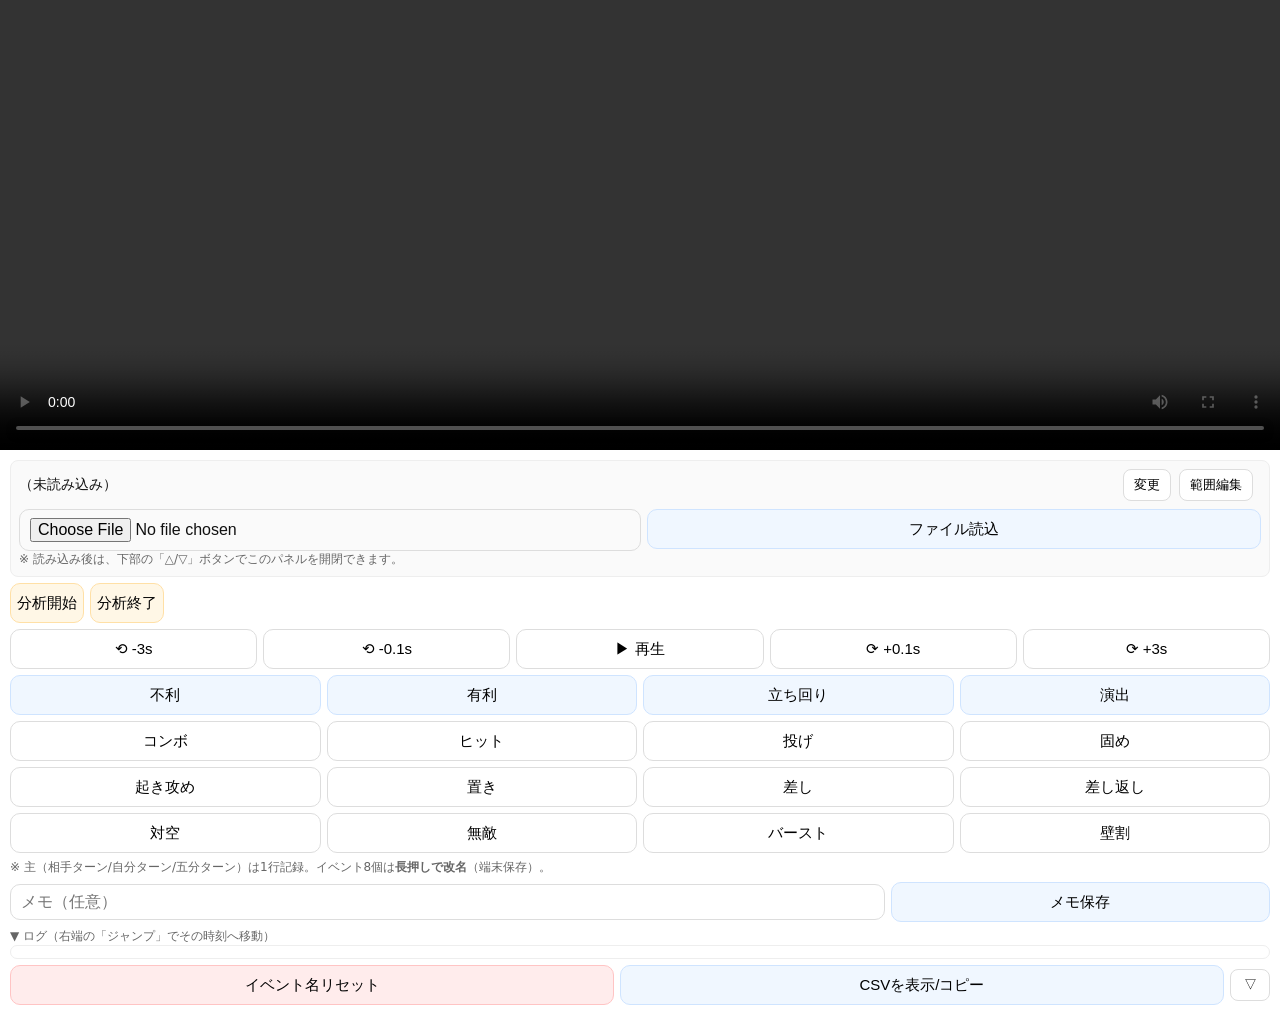
<file: index.html>
<!DOCTYPE html>
<html lang="ja">
<head>
  <meta charset="UTF-8" />
  <meta name="viewport" content="width=device-width, initial-scale=1" />
  <title>FG Video Notes (Local / Compact v5)</title>
  <link rel="stylesheet" href="style.css">
</head>
<body>

  <!-- 上：動画（sticky） -->
  <div id="player-wrap">
    <video id="videoEl" playsinline controls></video>
  </div>

  <main>
    <!-- ▼ 詳細パネル（初期：表示） → 読込後は自動で閉じる（下の△/▽で再開閉） -->
    <div id="detailPanel" class="row">
      <div id="detailHeader">
        <div id="fileName">（未読み込み）</div>
        <button id="changeBtn" class="small">変更</button>
        <button id="rangeEditBtn" class="small" title="分析範囲を再編集">範囲編集</button>
        <div id="rangeText" class="muted" aria-live="polite"></div>
      </div>
      <!-- 初期表示：ファイル選択＆読込ボタン -->
      <div id="fileExpanded">
        <div class="toolbar">
          <input id="fileInput" type="file" accept="video/*" />
          <button id="loadLocalBtn" class="primary">ファイル読込</button>
        </div>
        <div class="hint">※ 読み込み後は、下部の「△/▽」ボタンでこのパネルを開閉できます。</div>
      </div>
    </div>

    <!-- ▼ 範囲（開始/終了）：初期から両方表示／両markで非表示 -->
    <div id="rangeButtons" class="row">
      <div class="toolbar">
        <button id="setStartBtn" class="warn">分析開始</button>
        <button id="setEndBtn" class="warn">分析終了</button>
      </div>
    </div>

    <!-- ▼ 再生・シーク（常時）：-5s｜再生/停止｜+5s -->
    <div id="playerControls" class="row">
      <button id="back3Btn">⟲ -3s</button>
      <button id="back01Btn">⟲ -0.1s</button>
      <button id="togglePlayBtn">▶︎ 再生</button>
      <button id="fwd01Btn">⟳ +0.1s</button>
      <button id="fwd3Btn">⟳ +3s</button>
    </div>

    <!-- ▼ 主（排他・1行記録） -->
    <div id="primaryGrid" class="row"></div>

    <!-- ▼ 瞬間イベント（4×2=8） -->
    <div id="eventGrid" class="row"></div>
    <div class="row hint">※ 主（相手ターン/自分ターン/五分ターン）は1行記録。イベント8個は<strong>長押しで改名</strong>（端末保存）。</div>

    <!-- ▼ 任意メモ（横：入力=7 / 保存=3） -->
    <div id="memoRow" class="row">
      <input id="memoInput" type="text" placeholder="メモ（任意）" />
      <button id="saveMemoBtn" class="primary">メモ保存</button>
    </div>

    <!-- ▼ ログ一覧 -->
    <div class="row">
      <div class="hint">▼ ログ（右端の「ジャンプ」でその時刻へ移動）</div>
      <div id="logList"></div>
    </div>

    <!-- ▼ 下部アクション（左：リセット／中：CSV／右：詳細トグル） -->
    <div id="bottomActions" class="row">
      <button id="resetLabelsBtn" class="danger">イベント名リセット</button>
      <button id="openCsvBtn" class="primary">CSVを表示/コピー</button>
      <button id="toggleDetailBtn" class="small" title="詳細パネルの開閉">▽</button>
    </div>
  </main>

  <!-- CSVモーダル（復旧版） -->
  <div id="csvModal" class="modal-backdrop" style="display:none;">
    <div class="modal">
      <div class="modal-header">
        <strong>コピー用CSV</strong>
        <button id="closeCsvBtn" class="close-btn">閉じる</button>
      </div>
      <div class="modal-body">
        <textarea id="csvBox" readonly></textarea>
      </div>
      <div class="modal-footer">
        <button id="copyCsvBtn" class="primary close-btn">CSVをコピー</button>
        <button id="moveCSVpngBtn" class="primary close-btn" onclick="location.href='timeline.html'">画像作成</button>
      </div>
    </div>
  </div>

  <script src="app.js"></script>
</body>

</html>
</file>
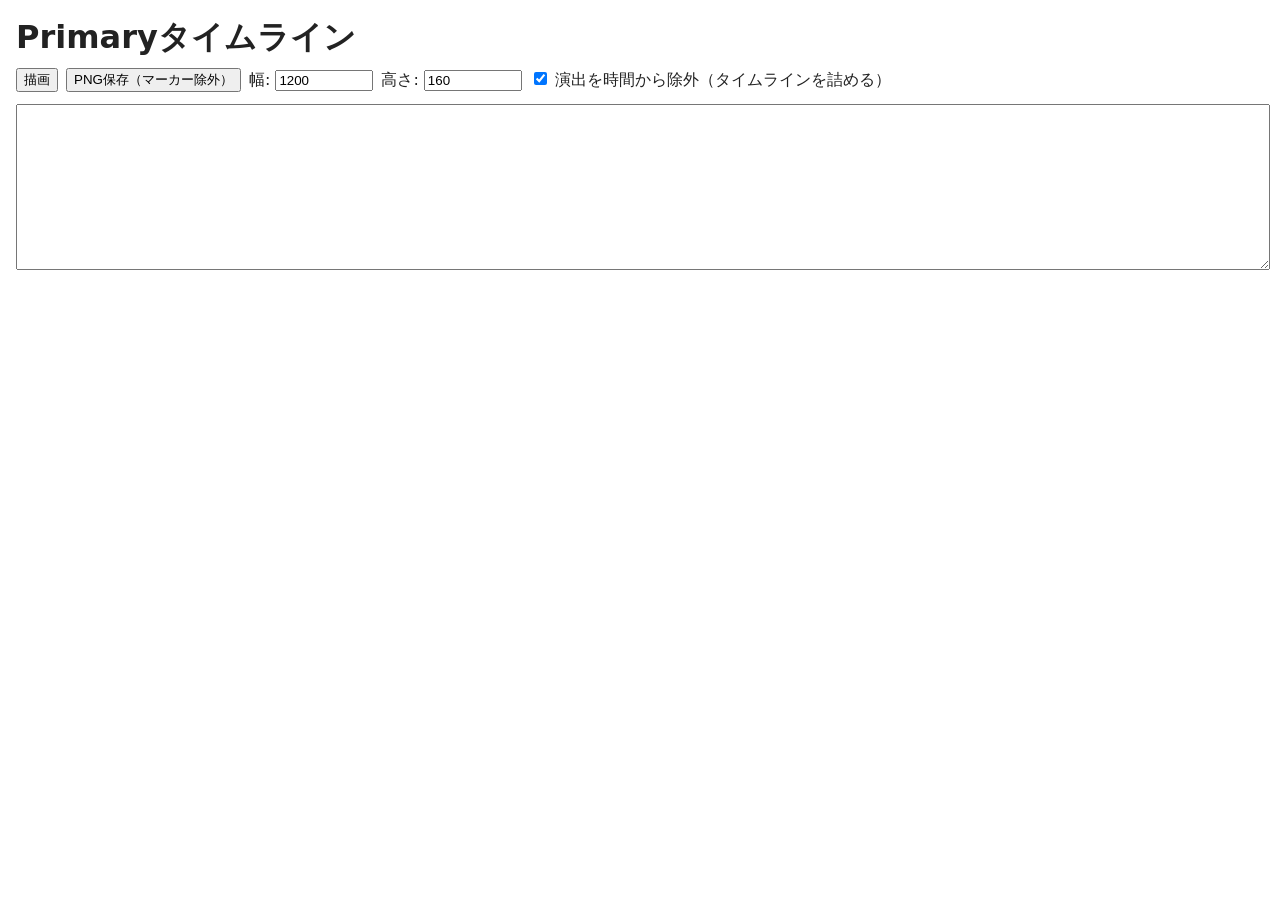
<file: timeline.html>
<!doctype html>
<html lang="ja">
<head>
<meta charset="utf-8" />
<meta name="viewport" content="width=device-width,initial-scale=1" />
<title>Primaryタイムライン（プレビュー＝マーカー表示／PNG＝マーカー除外／開区間）</title>
<style>
  body { font-family: system-ui, "Segoe UI", sans-serif; margin: 16px; color: #222; }
  textarea { width: 100%; height: 160px; font-family: ui-monospace, SFMono-Regular, Menlo, Consolas, "Liberation Mono", monospace; }
  .controls { display: flex; gap: 8px; align-items: center; flex-wrap: wrap; margin: 8px 0 12px; }
  canvas { border: none; display: block; max-width: 100%; background: transparent; }
  .panel { margin-top: 8px; padding: 8px 10px; background: #f6f8fa; border: 1px solid #e5e7eb; border-radius: 6px; user-select: text; display: none; }
  .panel code, .panel pre { font-size: 13px; white-space: pre-wrap; }
  label { user-select: none; }
</style>
</head>
<body>
<h1 style="margin:0 0 8px 0;">Primaryタイムライン</h1>

<div class="controls">
  <button id="drawBtn">描画</button>
  <button id="saveBtn">PNG保存（マーカー除外）</button>
  <label>幅: <input id="widthInput" type="number" value="1200" style="width:90px"></label>
  <label>高さ: <input id="heightInput" type="number" value="160" style="width:90px"></label>
  <!-- 初期ON -->
  <label><input id="excludeCinematics" type="checkbox" checked /> 演出を時間から除外（タイムラインを詰める）</label>
</div>

<!-- 初期はCSV空 -->
<textarea id="csvInput"></textarea>

<canvas id="timelineCanvas" width="1200" height="160"></canvas>

<!-- ％はCanvas外に表示（画像には含まれない） -->
<div id="percentPanel" class="panel">
  <strong>割合:</strong> <code id="percentText"></code>
</div>

<!-- イベント一覧（Canvas外：画像には含まれない／コピペ可） -->
<div id="eventPanel" class="panel">
  <strong>イベント一覧（演出除外に連動・上側）:</strong>
  <pre id="eventList"></pre>
</div>

<!-- ダメージ一覧（Canvas外：画像には含まれない／コピペ可） -->
<div id="damagePanel" class="panel">
  <strong>ダメージ一覧（演出除外に連動・下側）:</strong>
  <pre id="damageList"></pre>
</div>

<script>
// ===== 設定 =====
const COLORS_BASE = {
  "有利": "#d3f5d3",      // 淡い緑（帯）
  "不利": "#f7d5d5",      // 淡い赤
  "立ち回り": "#cfcfcf",  // 灰
  "演出": "#000000"       // 黒
};
const COLORS_DAMAGE_OVERLAY = {
  "有利": "rgba(46, 204, 113, 0.85)", // 濃い緑
  "不利": "rgba(231, 76, 60, 0.85)"   // 濃い赤
};
const INSTANT_STROKE = {
  "有利": "#2ecc71",
  "不利": "#e74c3c",
  "その他": "rgba(255,255,255,0.8)"
};

const BORDER_COLOR = "#ffffff";
const BORDER_WIDTH = 3; // 白枠の太さ

// タイムラインのみ：余白ゼロ。帯はキャンバス全面の高さ。
const BAND = { y: 0, height: null }; // height は描画時に canvas.height を設定

// マーカー（プレビューのみ表示）
const EVENT_GLYPH_TOP = "●";   // 上側：event/memo（統一）
const DAMAGE_GLYPH_BOTTOM = "○"; // 下側：damage（統一）

// ===== ユーティリティ =====
function parseCSV(text) {
  const t = (text || "").trim();
  if (!t) return [];
  const lines = t.replace(/\r\n/g, "\n").replace(/\r/g, "\n").split("\n");
  if (lines.length === 0) return [];
  const header = lines[0].replace(/^\uFEFF/, "").split(",").map(h => h.trim());
  const dataLines = lines.length > 1 ? lines.slice(1) : [];
  return dataLines.filter(Boolean).map(line => {
    const cols = line.split(",");
    const row = {};
    header.forEach((h, i) => row[h] = (cols[i] ?? "").trim());
    if (row.TSec) row.TSec = parseFloat(row.TSec);
    if (!row.TSec && row.THMS) row.TSec = hmsToSec(row.THMS);
    return row;
  });
}
function hmsToSec(hms) {
  const parts = (hms || "").split(":").map(Number);
  if (parts.length === 3) return parts[0]*3600 + parts[1]*60 + parts[2];
  if (parts.length === 2) return parts[0]*60 + parts[1];
  return Number(hms) || 0;
}
function secToLabel(t) {
  const m = Math.floor(t / 60);
  const s = t - m*60;
  return `${String(m).padStart(2,"0")}:${s.toFixed(3).padStart(6,"0")}`;
}
function crispFloor(val) { return Math.floor(val); }
function crispCeil(val)  { return Math.ceil(val); }

// ===== データ整形 =====
function buildPrimarySegments(rows) {
  const startRow = rows.find(r => r.Kind === "mark" && r.Label === "分析開始");
  const endRow   = rows.find(r => r.Kind === "mark" && r.Label === "分析終了");
  if (!startRow || !endRow) return { segments: [], start: null, end: null };

  const start = startRow.TSec;
  const end   = endRow.TSec;
  const primaries = rows
    .filter(r => r.Kind === "primary")
    .sort((a,b) => a.TSec - b.TSec)
    .map(r => ({ t: r.TSec, label: r.Label }));

  if (primaries.length === 0) {
    return { segments: [{ start, end, label: "立ち回り" }], start, end };
  }

  const segs = [];
  if (start < primaries[0].t) segs.push({ start, end: primaries[0].t, label: "立ち回り" });
  for (let i = 0; i < primaries.length - 1; i++) {
    const a = primaries[i], b = primaries[i+1];
    segs.push({ start: a.t, end: b.t, label: a.label });
  }
  const last = primaries[primaries.length - 1];
  if (last.t < end) segs.push({ start: last.t, end, label: last.label });
  return { segments: segs.filter(s => s.end > s.start), start, end };
}

function buildDamage(rows) {
  const combos = [];
  const stack = [];
  const instants = [];
  const damages = rows.filter(r => r.Kind === "damage").sort((a,b) => a.TSec - b.TSec);
  for (const r of damages) {
    if (r.Label === "コンボ開始") stack.push(r.TSec);
    else if (r.Label === "コンボ終了") {
      const s = stack.pop();
      if (s != null && r.TSec > s) combos.push({ start: s, end: r.TSec });
    } else if (r.Label === "投げ" || r.Label === "ヒット") {
      instants.push(r.TSec);
    }
  }
  return { combos, instants };
}

// damage マーカー（瞬間＋開始/終了）
function buildDamageMarkers(rows) {
  const markers = [];
  const damages = rows.filter(r => r.Kind === "damage").sort((a,b) => a.TSec - b.TSec);
  for (const r of damages) {
    if (!r.TSec && !r.THMS) continue;
    const t = r.TSec || hmsToSec(r.THMS);
    if (r.Label === "投げ" || r.Label === "ヒット") {
      markers.push({ t, label: r.Label, kind: "instant" });
    } else if (r.Label === "コンボ開始") {
      markers.push({ t, label: r.Label, kind: "combo-start" });
    } else if (r.Label === "コンボ終了") {
      markers.push({ t, label: r.Label, kind: "combo-end" });
    }
  }
  return markers;
}

function getLabelAtTime(segments, t) {
  const s = segments.find(seg => t >= seg.start && t < seg.end);
  return s?.label ?? segments[segments.length - 1]?.label;
}

// ===== 演出時間の除外（圧縮）ユーティリティ =====
function mergeIntervals(intervals) {
  if (intervals.length === 0) return [];
  intervals.sort((a,b) => a.start - b.start);
  const merged = [intervals[0]];
  for (let i = 1; i < intervals.length; i++) {
    const prev = merged[merged.length - 1];
    const cur = intervals[i];
    if (cur.start <= prev.end) prev.end = Math.max(prev.end, cur.end);
    else merged.push({ start: cur.start, end: cur.end });
  }
  return merged;
}

// ★ ここが変更点：内部のみ除外（開区間） => start < t && t < end
function isExcluded(t, excluded) {
  for (const iv of excluded) {
    if (t > iv.start && t < iv.end) return true; // 境界は可視
  }
  return false;
}

// 除外区間を引いた可視部分を返す（境界は残すポリシーに整合）
function subtractIntervals(s, e, excluded) {
  let parts = [];
  let cur = s;
  for (const iv of excluded) {
    if (iv.end <= cur) continue;       // 完全に前
    if (iv.start >= e) break;          // 完全に後
    // [cur, iv.start] まで可視（iv.start ちょうどは可視側に残す）
    if (iv.start > cur) parts.push({ start: cur, end: Math.min(iv.start, e) });
    // 次は iv.end から再開（iv.end ちょうどは可視）
    cur = Math.max(cur, iv.end);
    if (cur >= e) break;
  }
  if (cur < e) parts.push({ start: cur, end: e });
  return parts;
}

function removedBefore(t, excluded) {
  // t より前に実際に「内部」だけ削れた累積量を返す
  let sum = 0;
  for (const iv of excluded) {
    if (t <= iv.start) break;
    sum += Math.max(0, Math.min(t, iv.end) - Math.max(iv.start, -Infinity));
    if (t < iv.end) break;
  }
  return sum;
}

function makeTimeToX(start, end, plotL, plotR, excluded, excludeOn) {
  const usableW = plotR - plotL;
  if (!excludeOn || excluded.length === 0) {
    return (t) => plotL + ((t - start) / (end - start)) * usableW;
  } else {
    const totalExcluded = excluded.reduce((acc, iv) => acc + (iv.end - iv.start), 0);
    const visibleTotal = Math.max(1e-9, (end - start) - totalExcluded);
    return (t) => {
      const tClamped = Math.max(start, Math.min(end, t));
      const removed = removedBefore(tClamped, excluded);
      const compressed = (tClamped - start) - removed;
      return plotL + (compressed / visibleTotal) * usableW;
    };
  }
}

// ===== ％計算（Canvas外の表示用） =====
function calcPercentages(segments, excludeCinematics, cinematicIntervals) {
  const labelsAll = ["有利", "不利", "立ち回り", "演出"];
  const includeLabels = excludeCinematics ? ["有利", "不利", "立ち回り"] : labelsAll;

  const durations = Object.fromEntries(includeLabels.map(l => [l, 0]));
  for (const seg of segments) {
    if (!includeLabels.includes(seg.label)) continue;
    const parts = excludeCinematics
      ? subtractIntervals(seg.start, seg.end, cinematicIntervals)
      : [{ start: seg.start, end: seg.end }];
    for (const p of parts) durations[seg.label] += Math.max(0, p.end - p.start);
  }

  const total = Object.values(durations).reduce((a,b) => a + b, 0);
  const percent = Object.fromEntries(includeLabels.map(l => [l, total > 0 ? (durations[l]/total)*100 : 0]));
  return { durations, percent, total };
}
function formatPct(x) { return `${x.toFixed(1)}%`; }

// ===== マーカー重なり回避（水平オフセット） =====
function assignOffsets(items, timeToX) {
  const thresholdPx = 2; // 2px 未満は同一とみなす
  const offsets = [-12, -6, 0, 6, 12, 18, -18]; // ローテーション
  const groups = [];
  for (let i = 0; i < items.length; i++) {
    const e = items[i];
    const x = timeToX(e.t);
    let group = groups.find(g => Math.abs(g.x - x) < thresholdPx);
    if (!group) {
      group = { x, members: [] };
      groups.push(group);
    }
    group.members.push({ idx: i, x });
  }
  const result = new Array(items.length).fill(0);
  for (const g of groups) {
    g.members.forEach((m, i) => result[m.idx] = offsets[i % offsets.length]);
  }
  return result;
}

// ===== 描画（タイムラインのみ・背景透過＋白枠＋マーカー） =====
// showMarkers: true = プレビューでマーカー表示 / false = PNG保存時は一切非表示
function drawTimeline(canvas, segments, damage, allEvents, damageMarkers, start, end, excludeCinematics, showMarkers = true) {
  const ctx = canvas.getContext("2d");
  // 背景は塗らない（透明維持）
  ctx.clearRect(0,0,canvas.width,canvas.height);

  const W = canvas.width, H = canvas.height;
  const plotL = 0, plotR = W; // 余白なし
  const yTop = BAND.y, bandH = BAND.height ?? H; // 帯＝キャンバス全面の高さ

  // 演出区間（マッピング・可視判定共通で使用）
  const cinematicIntervalsRaw = segments
    .filter(s => s.label === "演出")
    .map(s => ({ start: Math.max(start, s.start), end: Math.min(end, s.end) }))
    .filter(iv => iv.end > iv.start);
  const cinematicIntervals = mergeIntervals(cinematicIntervalsRaw);

  const timeToX = makeTimeToX(start, end, plotL, plotR, cinematicIntervals, excludeCinematics);

  // primary帯（角丸なし）
  for (const seg of segments) {
    if (excludeCinematics && seg.label === "演出") continue;
    const parts = excludeCinematics
      ? subtractIntervals(seg.start, seg.end, cinematicIntervals)
      : [{ start: seg.start, end: seg.end }];
    for (const p of parts) {
      const x1 = crispFloor(timeToX(p.start));
      const x2 = crispCeil(timeToX(p.end));
      const w = Math.max(1, x2 - x1);
      ctx.fillStyle = COLORS_BASE[seg.label] ?? "#cccccc";
      ctx.fillRect(x1, yTop, w, bandH);
    }
  }

  // クリップ（ダメージは帯からはみ出しゼロ）
  ctx.save();
  ctx.beginPath();
  ctx.rect(crispFloor(plotL), yTop, crispCeil(plotR) - crispFloor(plotL), bandH);
  ctx.clip();

  // ダメージ：コンボ（有利/不利のみ色付け）
  for (const combo of damage.combos) {
    const comboPartsBase = excludeCinematics
      ? subtractIntervals(combo.start, combo.end, cinematicIntervals)
      : [{ start: combo.start, end: combo.end }];

    for (const base of comboPartsBase) {
      for (const seg of segments) {
        if (seg.end <= base.start || seg.start >= base.end) continue;
        if (seg.label !== "有利" && seg.label !== "不利") continue;
        const s = Math.max(base.start, seg.start);
        const e = Math.min(base.end, seg.end);
        if (e <= s) continue;

        const x1 = crispFloor(timeToX(s));
        const x2 = crispCeil(timeToX(e));
        const w  = Math.max(1, x2 - x1);

        ctx.fillStyle = COLORS_DAMAGE_OVERLAY[seg.label];
        ctx.fillRect(x1, yTop, w, bandH); // 帯内ぴったり
      }
    }
  }

  // ダメージ：瞬間（投げ/ヒット）— 帯の上下ピッタリ
  ctx.lineCap = "butt";
  for (const t of damage.instants) {
    if (excludeCinematics && isExcluded(t, cinematicIntervals)) continue; // 内部のみ除外
    const label = getLabelAtTime(segments, t);
    let color = INSTANT_STROKE["その他"];
    if (label === "有利") color = INSTANT_STROKE["有利"];
    else if (label === "不利") color = INSTANT_STROKE["不利"];

    const x = timeToX(t);
    ctx.beginPath();
    ctx.strokeStyle = color;
    ctx.lineWidth = 10;
    ctx.moveTo(x, yTop);
    ctx.lineTo(x, yTop + bandH);
    ctx.stroke();
  }

  // ===== マーカー（プレビューのみ） =====
  if (showMarkers) {
    // 上側：event/memo（内部のみ除外）
    const visibleEvents = allEvents.filter(e => !(excludeCinematics && isExcluded(e.t, cinematicIntervals)));
    visibleEvents.sort((a,b) => a.t - b.t);
    visibleEvents.forEach((e, i) => e.no = i + 1);
    const evOffsets = assignOffsets(visibleEvents, timeToX);

    const glyphFontPxTop = Math.max(10, Math.min(16, Math.floor(bandH * 0.18)));
    const numberFontPxTop = Math.max(10, Math.min(14, Math.floor(bandH * 0.18)));
    const topInset = Math.max(4, Math.floor(bandH * 0.06)); // 上縁からの内側

    // 記号（上）
    ctx.textAlign = "center";
    ctx.textBaseline = "top";
    for (let i = 0; i < visibleEvents.length; i++) {
      const e = visibleEvents[i];
      const gx = timeToX(e.t) + (evOffsets[i] || 0);
      const gy = yTop + topInset;
      const glyph = EVENT_GLYPH_TOP;

      ctx.font = `bold ${glyphFontPxTop}px system-ui, sans-serif`;
      ctx.lineWidth = 3;
      ctx.strokeStyle = "rgba(0,0,0,0.9)"; // 縁取り
      ctx.strokeText(glyph, gx, gy);
      ctx.fillStyle = "#ffffff"; // 塗り
      ctx.fillText(glyph, gx, gy);
    }
    // 番号（上）
    for (let i = 0; i < visibleEvents.length; i++) {
      const e = visibleEvents[i];
      const nx = timeToX(e.t) + (evOffsets[i] || 0);
      const ny = yTop + topInset + glyphFontPxTop + 1;
      const text = String(e.no);

      ctx.font = `bold ${numberFontPxTop}px system-ui, sans-serif`;
      ctx.lineWidth = 4;
      ctx.strokeStyle = "rgba(255,255,255,0.95)"; // 白縁
      ctx.strokeText(text, nx, ny);
      ctx.fillStyle = "rgba(0,0,0,0.9)"; // 黒文字
      ctx.fillText(text, nx, ny);
    }

    // 下側：damage マーカー（内部のみ除外）
    const visibleDm = damageMarkers.filter(d => !(excludeCinematics && isExcluded(d.t, cinematicIntervals)));
    visibleDm.sort((a,b) => a.t - b.t);
    visibleDm.forEach((d, i) => d.no = i + 1);
    const dmOffsets = assignOffsets(visibleDm, timeToX);

    const glyphFontPxBot = Math.max(10, Math.min(16, Math.floor(bandH * 0.18)));
    const numberFontPxBot = Math.max(10, Math.min(14, Math.floor(bandH * 0.18)));
    const bottomInset = Math.max(4, Math.floor(bandH * 0.06)); // 下縁からの内側

    // 配置：下側は「番号 → その下に記号」
    for (let i = 0; i < visibleDm.length; i++) {
      const d = visibleDm[i];
      const baseX = timeToX(d.t) + (dmOffsets[i] || 0);

      // 番号（下：上寄せ）
      const ny = yTop + bandH - bottomInset - (glyphFontPxBot + 1) - numberFontPxBot;
      const text = String(d.no);
      ctx.textAlign = "center";
      ctx.textBaseline = "top";
      ctx.font = `bold ${numberFontPxBot}px system-ui, sans-serif`;
      ctx.lineWidth = 4;
      ctx.strokeStyle = "rgba(255,255,255,0.95)";
      ctx.strokeText(text, baseX, ny);
      ctx.fillStyle = "rgba(0,0,0,0.9)";
      ctx.fillText(text, baseX, ny);

      // 記号（下：最下段寄せ）
      const gy = yTop + bandH - bottomInset - glyphFontPxBot;
      const glyph = DAMAGE_GLYPH_BOTTOM;
      ctx.font = `bold ${glyphFontPxBot}px system-ui, sans-serif`;
      ctx.lineWidth = 3;
      ctx.strokeStyle = "rgba(0,0,0,0.9)";
      ctx.strokeText(glyph, baseX, gy);
      ctx.fillStyle = "#ffffff";
      ctx.fillText(glyph, baseX, gy);
    }
  }

  // クリップ解除
  ctx.restore();

  // ===== 白い外枠 =====
  ctx.strokeStyle = BORDER_COLOR;
  ctx.lineWidth = BORDER_WIDTH;
  const frameX = crispFloor(plotL);
  const frameW = crispCeil(plotR) - frameX;
  ctx.strokeRect(frameX, yTop, frameW, bandH);

  // ===== ％とリスト（Canvas外DOM） =====
  const cinematicIntervalsRaw2 = segments
    .filter(s => s.label === "演出")
    .map(s => ({ start: Math.max(start, s.start), end: Math.min(end, s.end) }))
    .filter(iv => iv.end > iv.start);
  const cinematicIntervals2 = mergeIntervals(cinematicIntervalsRaw2);
  const { percent } = calcPercentages(segments, excludeCinematics, cinematicIntervals2);
  const order = excludeCinematics ? ["有利", "不利", "立ち回り"] : ["有利", "不利", "立ち回り", "演出"];
  const parts = order.map(l => `${l}: ${formatPct(percent[l] || 0)}`);
  const pctText = parts.join(" / ");
  const pctPanel = document.getElementById("percentPanel");
  document.getElementById("percentText").textContent = pctText;
  pctPanel.style.display = "block";

  // イベント一覧（上側）
  const eventsFiltered = (excludeCinematics)
    ? allEvents.filter(e => !isExcluded(e.t, cinematicIntervals2))
    : [...allEvents];
  eventsFiltered.sort((a,b) => a.t - b.t);
  const evLines = eventsFiltered.map((e, idx) => `#${idx+1}  ${secToLabel(e.t)}  ${e.label}${e.kind === "memo" ? " (memo)" : ""}`);
  const evPanel = document.getElementById("eventPanel");
  document.getElementById("eventList").textContent = evLines.join("\n");
  evPanel.style.display = evLines.length ? "block" : "none";

  // ダメージ一覧（下側）
  const dmFiltered = (excludeCinematics)
    ? damageMarkers.filter(d => !isExcluded(d.t, cinematicIntervals2))
    : [...damageMarkers];
  dmFiltered.sort((a,b) => a.t - b.t);
  const dmLines = dmFiltered.map((d, idx) => `#${idx+1}  ${secToLabel(d.t)}  ${d.label}`);
  const dmPanel = document.getElementById("damagePanel");
  document.getElementById("damageList").textContent = dmLines.join("\n");
  dmPanel.style.display = dmLines.length ? "block" : "none";
}

// ===== UI配線 =====
const canvas = document.getElementById("timelineCanvas");

function redraw() {
  const csv = document.getElementById("csvInput").value;
  const W = Math.max(100, Number(document.getElementById("widthInput").value) || 1200);
  const H = Math.max(40, Number(document.getElementById("heightInput").value) || 160);
  const excludeCinematics = document.getElementById("excludeCinematics").checked;

  canvas.width = W;
  canvas.height = H;

  const ctx = canvas.getContext("2d");
  ctx.clearRect(0,0,canvas.width,canvas.height); // 透明クリア

  try {
    const rows = parseCSV(csv);
    if (rows.length === 0) {
      // 初期CSV空：UIは静かに待機
      document.getElementById("percentPanel").style.display = "none";
      document.getElementById("percentText").textContent = "";
      document.getElementById("eventPanel").style.display = "none";
      document.getElementById("eventList").textContent = "";
      document.getElementById("damagePanel").style.display = "none";
      document.getElementById("damageList").textContent = "";
      return;
    }

    const { segments, start, end } = buildPrimarySegments(rows);
    const damage = buildDamage(rows);
    const allEvents = rows
      .filter(r => (r.Kind === "event" || r.Kind === "memo") && r.TSec != null)
      .map(r => ({ t: r.TSec, kind: r.Kind, label: r.Label }));
    const damageMarkers = buildDamageMarkers(rows);

    if (!start || !end || !segments || segments.length === 0) {
      document.getElementById("percentPanel").style.display = "none";
      document.getElementById("percentText").textContent = "";
      document.getElementById("eventPanel").style.display = "none";
      document.getElementById("eventList").textContent = "";
      document.getElementById("damagePanel").style.display = "none";
      document.getElementById("damageList").textContent = "";
      return;
    }

    // プレビューはマーカー表示（true）
    drawTimeline(canvas, segments, damage, allEvents, damageMarkers, start, end, excludeCinematics, true);
  } catch (e) {
    console.error(e);
    document.getElementById("percentPanel").style.display = "none";
    document.getElementById("percentText").textContent = "";
    document.getElementById("eventPanel").style.display = "none";
    document.getElementById("eventList").textContent = "";
    document.getElementById("damagePanel").style.display = "none";
    document.getElementById("damageList").textContent = "";
  }
}

document.getElementById("drawBtn").addEventListener("click", redraw);

document.getElementById("excludeCinematics").addEventListener("change", redraw);

document.getElementById("saveBtn").addEventListener("click", () => {
  // PNGの透明を維持して保存（マーカーは除外）
  try {
    const csv = document.getElementById("csvInput").value;
    const rows = parseCSV(csv);
    if (rows.length === 0) return;

    const { segments, start, end } = buildPrimarySegments(rows);
    const damage = buildDamage(rows);
    const allEvents = rows
      .filter(r => (r.Kind === "event" || r.Kind === "memo") && r.TSec != null)
      .map(r => ({ t: r.TSec, kind: r.Kind, label: r.Label }));
    const damageMarkers = buildDamageMarkers(rows);
    if (!start || !end || !segments || segments.length === 0) return;

    const excludeCinematics = document.getElementById("excludeCinematics").checked;

    // オフスクリーンで同サイズキャンバスを用意
    const off = document.createElement("canvas");
    off.width = canvas.width;
    off.height = canvas.height;

    // ★ マーカー非表示（false）で再描画 → 透明PNG保存
    drawTimeline(off, segments, damage, allEvents, damageMarkers, start, end, excludeCinematics, false);

    const url = off.toDataURL("image/png");
    const a = document.createElement("a");
    a.href = url;
    a.download = "timeline.png";
    a.click();
  } catch (e) {
    console.error(e);
  }
});

// 初期描画（CSV空でも静かに透明のまま）
window.addEventListener("DOMContentLoaded", redraw);
</script>
</body>
</html>
</file>
<file: style.css>
:root { --pad:10px; --gap:6px; --btnH:40px; --radius:10px; }
* { box-sizing: border-box; }
body { margin:0; font-family:-apple-system, system-ui, sans-serif; background:#fff; color:#111;touch-action: manipulation; }

/* ▶ 動画（sticky） */
#player-wrap {
  position: sticky; top: 0; z-index: 10;
  width:100%; height:50vh; background:#000;
  display:flex; align-items:center; justify-content:center;
}
#videoEl { width:100%; height:100%; background:#000; }

main { padding: var(--pad); }
.row { margin-bottom: var(--gap); }

input[type="file"], input[type="text"], textarea {
  width:100%; font-size:16px; padding:8px 10px;
  border:1px solid #ddd; border-radius:var(--radius);
}
button {
  width:100%; height:var(--btnH); font-size:15px;
  border:1px solid #ddd; background:#fff; border-radius:var(--radius);
}
button.primary { background:#f0f7ff; border-color:#cfe4ff; }
button.warn { background:#fff7e6; border-color:#ffe0a6; }
button.danger { background:#ffecec; border-color:#ffc4c4; }
.toolbar { display:flex; gap: var(--gap); }
.toolbar > * { flex:1; }
.small { height:32px; font-size:13px; border-radius:8px; width:auto; padding:0 10px; }

.hint { font-size:12px; color:#666; }
.muted { color:#666; font-size:12px; }

/* ▼ 詳細パネル（初期：表示） */
#detailPanel {
  border:1px solid #eee; border-radius:8px; padding:8px; background:#fafafa;
}
#detailHeader {
  display:flex; gap:8px; align-items:center; flex-wrap:wrap;
}
#fileName {
  flex:1 1 auto; min-width:120px; overflow:hidden; text-overflow:ellipsis; white-space:nowrap; font-size:14px;
}
#rangeText {
  margin-left:auto; font-size:12px; color:#333; white-space:nowrap; flex:0 0 auto;
}
#fileExpanded { margin-top:8px; }
#fileExpanded .toolbar > * { flex:1; }

/* ▼ 範囲ボタン（最初から両方表示／両markで非表示） */
#rangeButtons { display:flex; gap: var(--gap); }
#rangeButtons.hidden { display:none; }

/* ▶ 再生/シーク（常時表示）：-5s｜再生/停止｜+5s */
#playerControls { display:flex; gap: var(--gap); }

/* 主：1行4つ */
#primaryGrid {
  display:grid; grid-template-columns: repeat(4, 1fr);
  gap: var(--gap);
}
/* イベント：4×3=12 */
#eventGrid {
  display:grid; grid-template-columns: repeat(4, 1fr);
  gap: var(--gap);
}

/* メモ（横：入力=7/ボタン=3） */
#memoRow { display:flex; gap: var(--gap); align-items:center; }
#memoInput { flex: 7 1 0%; }
#saveMemoBtn { flex: 3 1 0%; }

/* ログ（左=削除 / 中央=ラベル / 右=ジャンプ） */
#logList { max-height: 180px; overflow-y: auto; border:1px solid #eee; border-radius:8px; padding:6px; }
.log-row {
  display:grid; grid-template-columns: auto 1fr auto; align-items:center;
  gap:6px; padding:6px; border-bottom:1px solid #f3f3f3;
}
.log-row:last-child { border-bottom:none; }
.log-left { display:flex; align-items:center; gap:6px; }
.log-time { font-family: ui-monospace, Menlo, Consolas, monospace; color:#0a7; min-width:86px; text-align:right; }
.log-kind { font-size:11px; color:#666; min-width:46px; text-align:center; border:1px solid #eee; border-radius:999px; padding:2px 6px; }
.log-label {
  flex:1; overflow:hidden; text-overflow:ellipsis; white-space:nowrap;
  color:#111; padding:4px 2px; border-radius:6px;
}
.log-jump {
  height:26px; padding:0 10px; border-radius:8px; border:1px solid #cfe4ff;
  background:#f0f7ff; color:#0b63ff; font-size:12px; line-height:24px;
}
.log-del {
  height:26px; padding:0 8px; border-radius:8px; border:1px solid #f3caca;
  background:#ffecec; color:#a33; font-size:12px; line-height:24px;
}
.log-label.jumped { background:#eaf3ff; }

/* 下部アクション（左：リセット／中：CSV／右：詳細トグル） */
#bottomActions { display:flex; gap: var(--gap); align-items:center; }
#toggleDetailBtn.small { min-width:40px; text-align:center; }

/* 追加：CSVモーダルのベース */
.modal-backdrop {
  position: fixed;
  inset: 0;
  background: rgba(0,0,0,.35);
  display: none;               /* 初期非表示（JSで 'flex' に） */
  align-items: center;
  justify-content: center;
  z-index: 999;                /* sticky動画(z-index:10)より前面に */
}

.modal {
  width: min(720px, 92vw);
  max-height: 80vh;
  background: #fff;
  border-radius: 12px;
  overflow: hidden;
  display: flex;
  flex-direction: column;
}

.modal-header {
  padding: 8px 10px;
  border-bottom: 1px solid #eee;
  display: flex;
  align-items: center;
  justify-content: space-between;
}

.modal-body {
  padding: 8px;
  overflow: auto;
}

.modal-footer {
  padding: 8px;
  border-top: 1px solid #eee;
  display: flex;
  gap: 8px;
}

#csvBox {
  width: 100%;
  min-height: 220px;
  font-family: ui-monospace, Menlo, Consolas, monospace;
  font-size: 13px;
}

.close-btn {
  width: auto;
  height: 34px;
  padding: 0 12px;
  border-radius: 8px;
}
</file>
